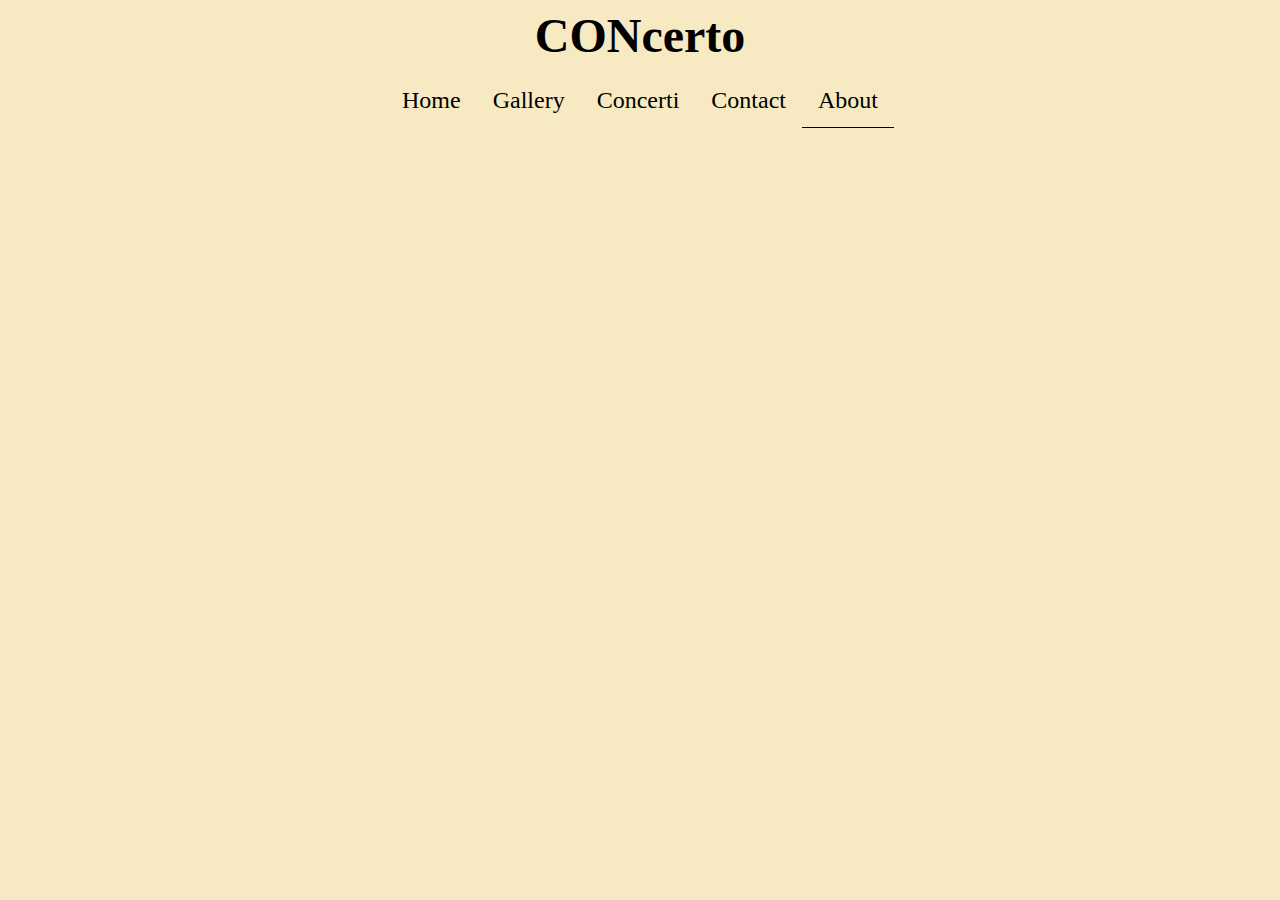
<file: pages/about.html>
<!DOCTYPE html>
<html>

<head>
  <title>CONcerto</title>
  <meta charset="UTF-8">
  <meta name="viewport" content="width=device-width, initial-scale=1">
  <link rel="stylesheet" href="../css/index.css">
  <link rel="stylesheet" href="../css/navbar.css">
  <link rel="stylesheet" href="../css/slideshow.css">
  <link rel="stylesheet" href="https://cdnjs.cloudflare.com/ajax/libs/font-awesome/4.7.0/css/font-awesome.min.css">
</head>

<body>
  <h1>CONcerto</h1>
    <!-- navigation bar-->
    <div class="topnav" id="myTopnav">
        <a href="#home" onclick="redirect('index')"><span>Home</span></a>
        <a href="#Gallery" onclick="redirect('gallery')"><span>Gallery</span></a>
        <a href="#Concerti" onclick="redirect('concerts')"><span>Concerti</span></a>
        <a href="#contact" onclick="redirect('contact')"><span>Contact</span></a>
        <a href="#about"  class="active" onclick="redirect('about')"><span>About</span></a>
        <a href="javascript:void(0);" class="icon" onclick="addRemoveResponsiveClass()">
          <i class="fa fa-bars"></i>
        </a>
      </div>
      <!--end navigation bar-->

  <script src="../js/index.js"></script>
  <script src="../js/navbar.js"></script>
  <script src="../js/slideshow.js"></script>
</body>

</html>
</file>
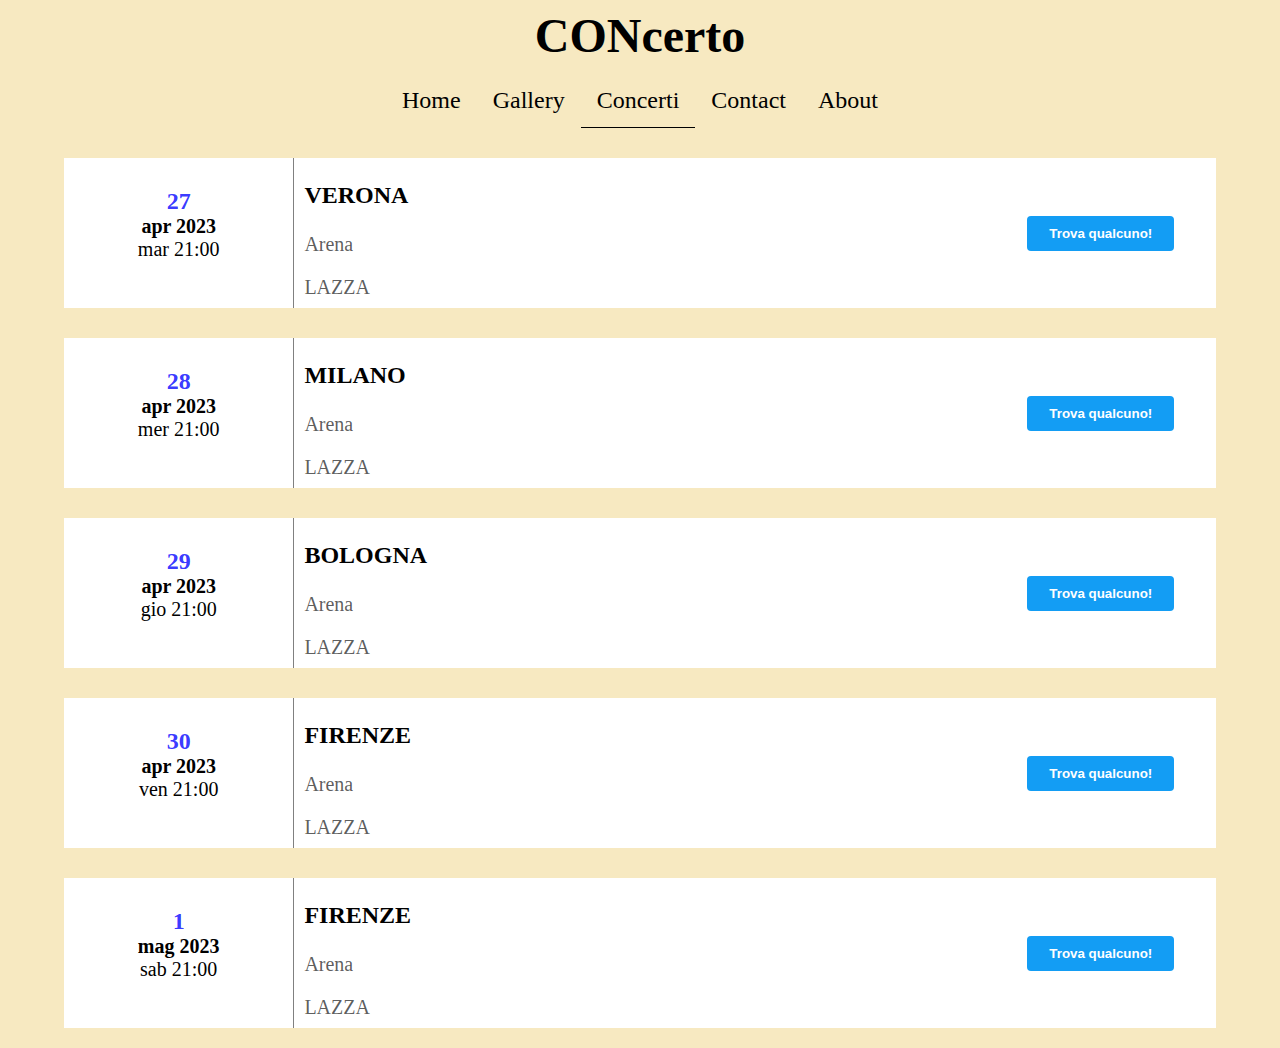
<file: pages/concerts.html>
<!DOCTYPE html>
<html>

<head>
  <title>CONcerto</title>
  <meta charset="UTF-8">
  <meta name="viewport" content="width=device-width, initial-scale=1">
  <link rel="stylesheet" href="../css/index.css">
  <link rel="stylesheet" href="../css/navbar.css">
  <link rel="stylesheet" href="../css/slideshow.css">
  <link rel="stylesheet" href="../css/concerts.css">
  <link rel="stylesheet" href="https://cdnjs.cloudflare.com/ajax/libs/font-awesome/4.7.0/css/font-awesome.min.css">
</head>

<body>
  <h1>CONcerto</h1>
  <!-- navigation bar-->
  <div class="topnav" id="myTopnav">
    <a href="#home" onclick="redirect('index')"><span>Home</span></a>
    <a href="#Gallery" onclick="redirect('gallery')"><span>Gallery</span></a>
    <a href="#Concerti" class="active" onclick="redirect('concerts')"><span>Concerti</span></a>
    <a href="#contact" onclick="redirect('contact')"><span>Contact</span></a>
    <a href="#about" onclick="redirect('about')"><span>About</span></a>
    <a href="javascript:void(0);" class="icon" onclick="addRemoveResponsiveClass()">
      <i class="fa fa-bars"></i>
    </a>
  </div>
  <!--end navigation bar-->

  <div class="card">
    <div class="date-event">
      <p style="color: #3636fffc;text-align: center;font-size: 24px;font-weight: 800;">27</p>
      <p style="font-weight: bold;text-align: center">apr 2023</p>
      <p style="text-align: center">mar 21:00</p>
    </div>
    <div class="detail-event">
      <p style="font-size: 24px;font-weight: 800;">VERONA</p>
      <p style="color: #000000a6;">Arena</p>
      <p style="color: #000000a6;">LAZZA</p>
    </div>
    <div class="button-event">
      <button class="button-trova">Trova qualcuno!</button>
    </div>
  </div>

  <div class="card">
    <div class="date-event">
      <p style="color: #3636fffc;text-align: center;font-size: 24px;font-weight: 800;">28</p>
      <p style="font-weight: bold;text-align: center">apr 2023</p>
      <p style="text-align: center">mer 21:00</p>
    </div>
    <div class="detail-event">
      <p style="font-size: 24px;font-weight: 800;">MILANO</p>
      <p style="color: #000000a6;">Arena</p>
      <p style="color: #000000a6;">LAZZA</p>
    </div>
    <div class="button-event">
      <button class="button-trova">Trova qualcuno!</button>
    </div>
  </div>

  <div class="card">
    <div class="date-event">
      <p style="color: #3636fffc;text-align: center;font-size: 24px;font-weight: 800;">29</p>
      <p style="font-weight: bold;text-align: center">apr 2023</p>
      <p style="text-align: center">gio 21:00</p>
    </div>
    <div class="detail-event">
      <p style="font-size: 24px;font-weight: 800;">BOLOGNA</p>
      <p style="color: #000000a6;">Arena</p>
      <p style="color: #000000a6;">LAZZA</p>
    </div>
    <div class="button-event">
      <button class="button-trova">Trova qualcuno!</button>
    </div>
  </div>

  <div class="card">
    <div class="date-event">
      <p style="color: #3636fffc;text-align: center;font-size: 24px;font-weight: 800;">30</p>
      <p style="font-weight: bold;text-align: center">apr 2023</p>
      <p style="text-align: center">ven 21:00</p>
    </div>
    <div class="detail-event">
      <p style="font-size: 24px;font-weight: 800;">FIRENZE</p>
      <p style="color: #000000a6;">Arena</p>
      <p style="color: #000000a6;">LAZZA</p>
    </div>
    <div class="button-event">
      <button class="button-trova">Trova qualcuno!</button>
    </div>
  </div>

  <div class="card">
    <div class="date-event">
      <p style="color: #3636fffc;text-align: center;font-size: 24px;font-weight: 800;">1</p>
      <p style="font-weight: bold;text-align: center">mag 2023</p>
      <p style="text-align: center">sab 21:00</p>
    </div>
    <div class="detail-event">
      <p style="font-size: 24px;font-weight: 800;">FIRENZE</p>
      <p style="color: #000000a6;">Arena</p>
      <p style="color: #000000a6;">LAZZA</p>
    </div>
    <div class="button-event">
      <button class="button-trova">Trova qualcuno!</button>
    </div>
  </div>



  <script src="../js/index.js"></script>
  <script src="../js/navbar.js"></script>
  <script src="../js/slideshow.js"></script>
</body>

</html>
</file>
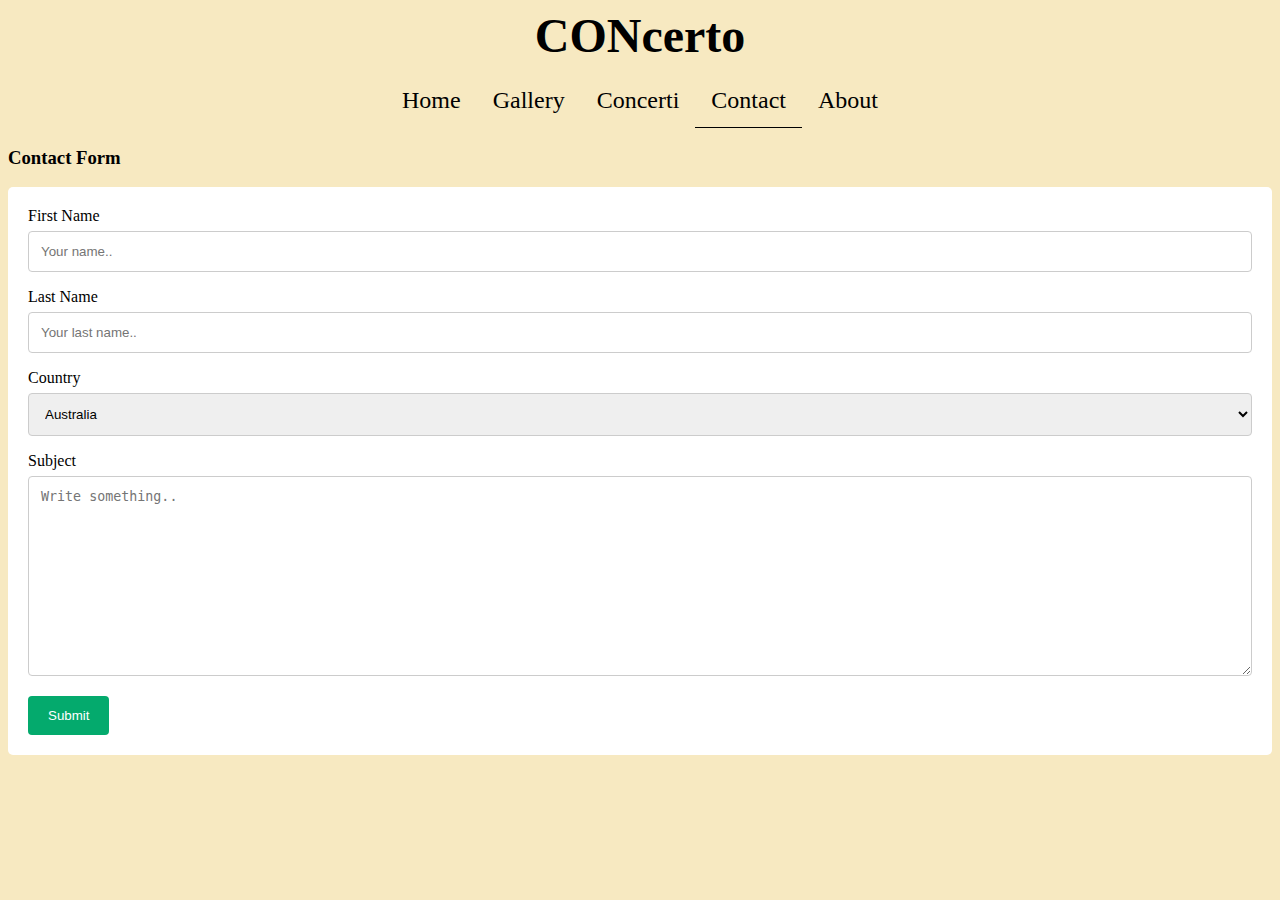
<file: pages/contact.html>
<!DOCTYPE html>
<html>

<head>
    <title>Contact</title>
    <meta charset="UTF-8">
    <meta name="viewport" content="width=device-width, initial-scale=1">
    <link rel="stylesheet" href="../css/navbar.css">
    <link rel="stylesheet" href="../css/index.css">
    <link rel="stylesheet" href="../css/contact.css">
    <link rel="stylesheet" href="https://cdnjs.cloudflare.com/ajax/libs/font-awesome/4.7.0/css/font-awesome.min.css">
</head>

<body>
    <h1>CONcerto</h1>
    <!-- navigation bar-->
    <div class="topnav" id="myTopnav">
        <a href="#home" onclick="redirect('index')"><span>Home</span></a>
        <a href="#Gallery" onclick="redirect('gallery')"><span>Gallery</span></a>
        <a href="#Concerti" onclick="redirect('concerts')"><span>Concerti</span></a>
        <a href="#contact" class="active" onclick="redirect('contact')"><span>Contact</span></a>
        <a href="#about" onclick="redirect('about')"><span>About</span></a>
        <a href="javascript:void(0);" class="icon" onclick="addRemoveResponsiveClass()">
            <i class="fa fa-bars"></i>
        </a>
    </div>
    <!--end navigation bar-->


    <h3>Contact Form</h3>

    <div class="container">
        <form action="/action_page.php">
            <label for="fname">First Name</label>
            <input type="text" id="fname" name="firstname" placeholder="Your name..">

            <label for="lname">Last Name</label>
            <input type="text" id="lname" name="lastname" placeholder="Your last name..">

            <label for="country">Country</label>
            <select id="country" name="country">
                <option value="australia">Australia</option>
                <option value="canada">Canada</option>
                <option value="usa">USA</option>
            </select>

            <label for="subject">Subject</label>
            <textarea id="subject" name="subject" placeholder="Write something.." style="height:200px"></textarea>

            <input type="submit" value="Submit">
        </form>
    </div>

    <script src="../js/index.js"></script>
    <script src="../js/navbar.js"></script>
    <script src="../js/slideshow.js"></script>
</body>

</html>
</file>
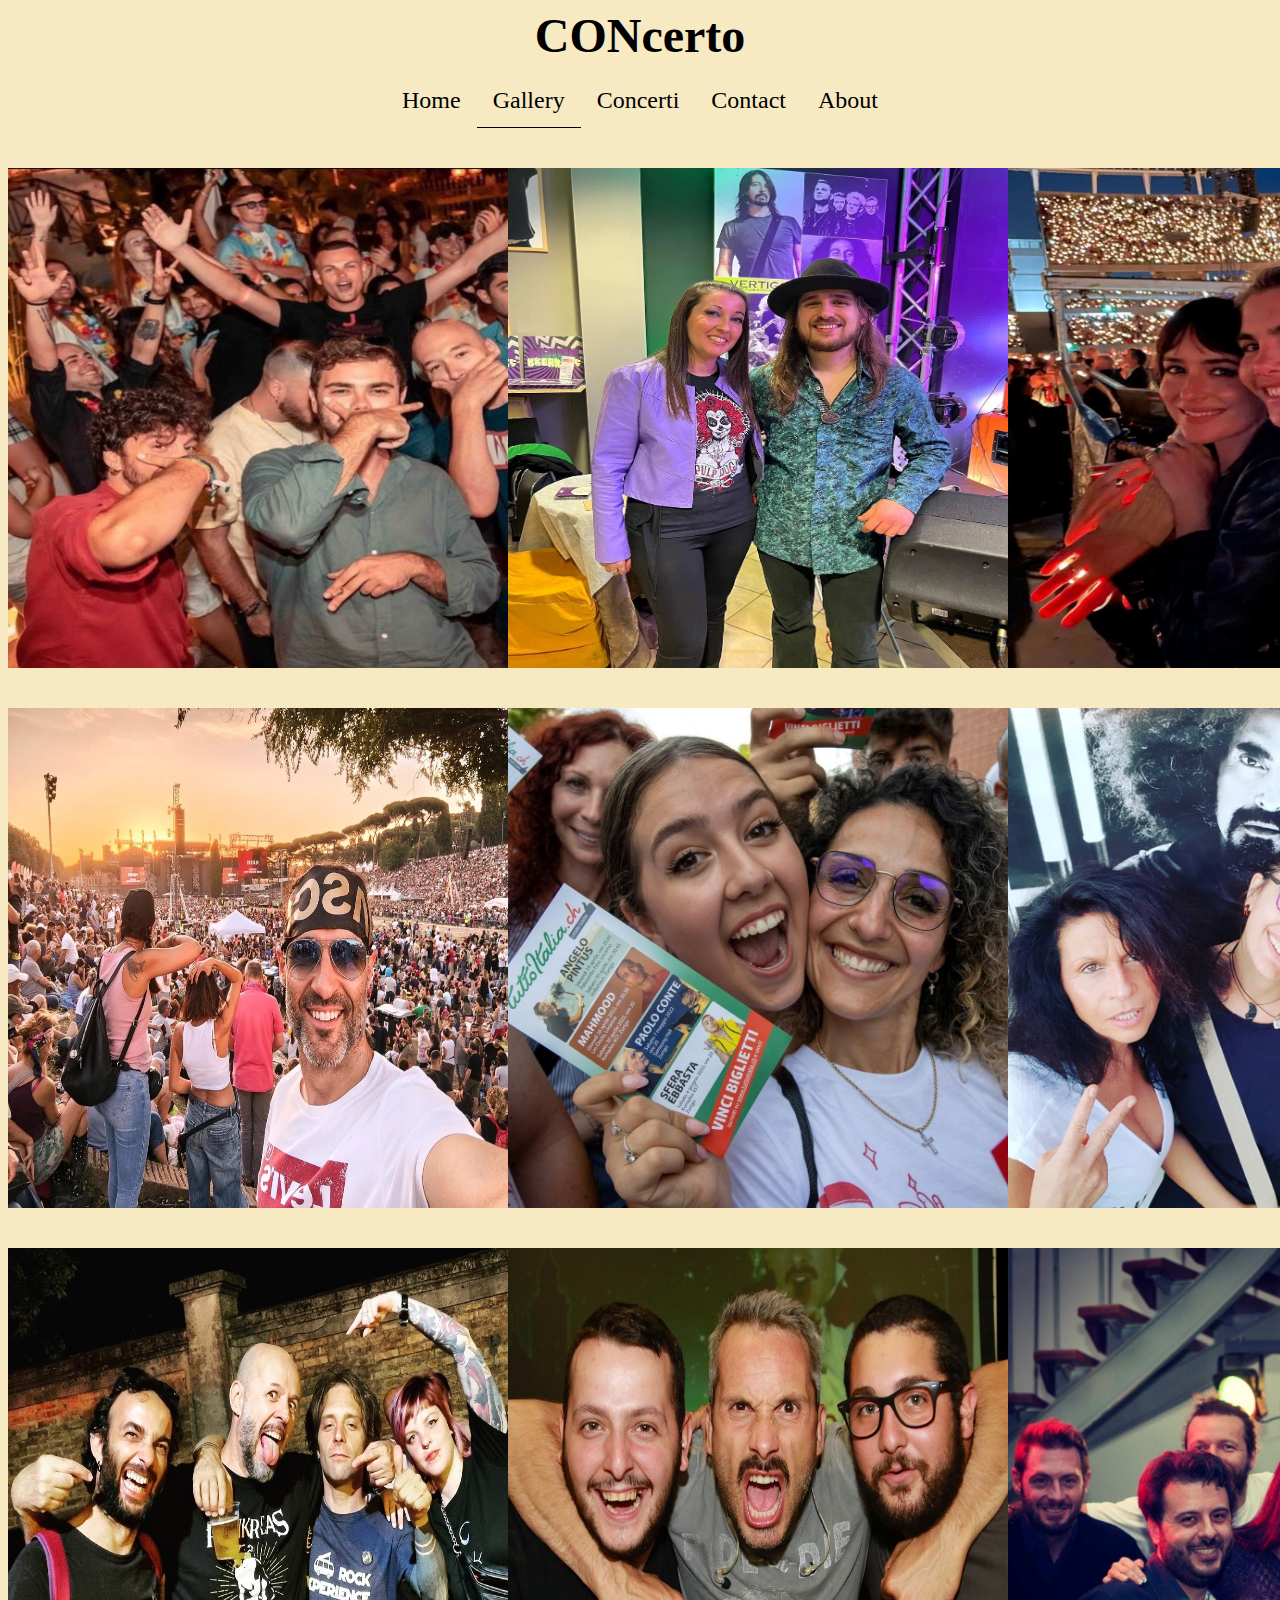
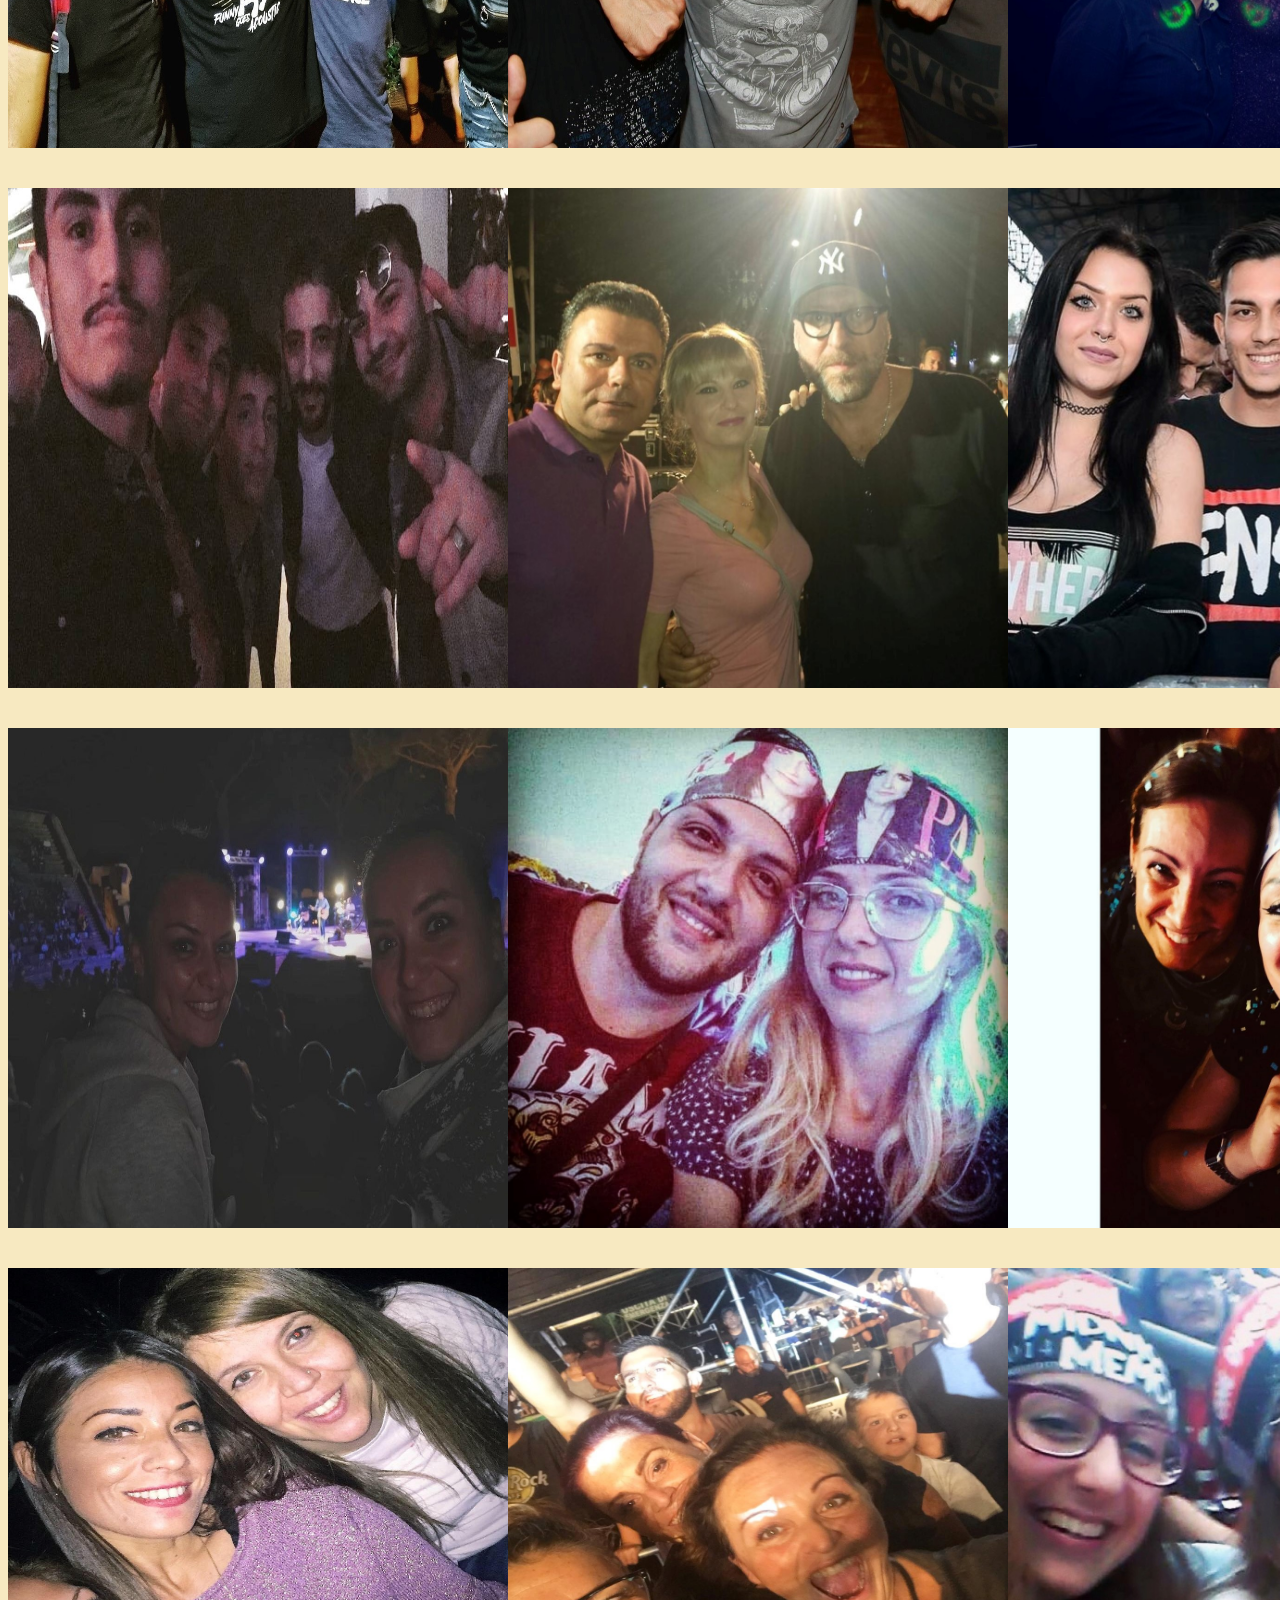
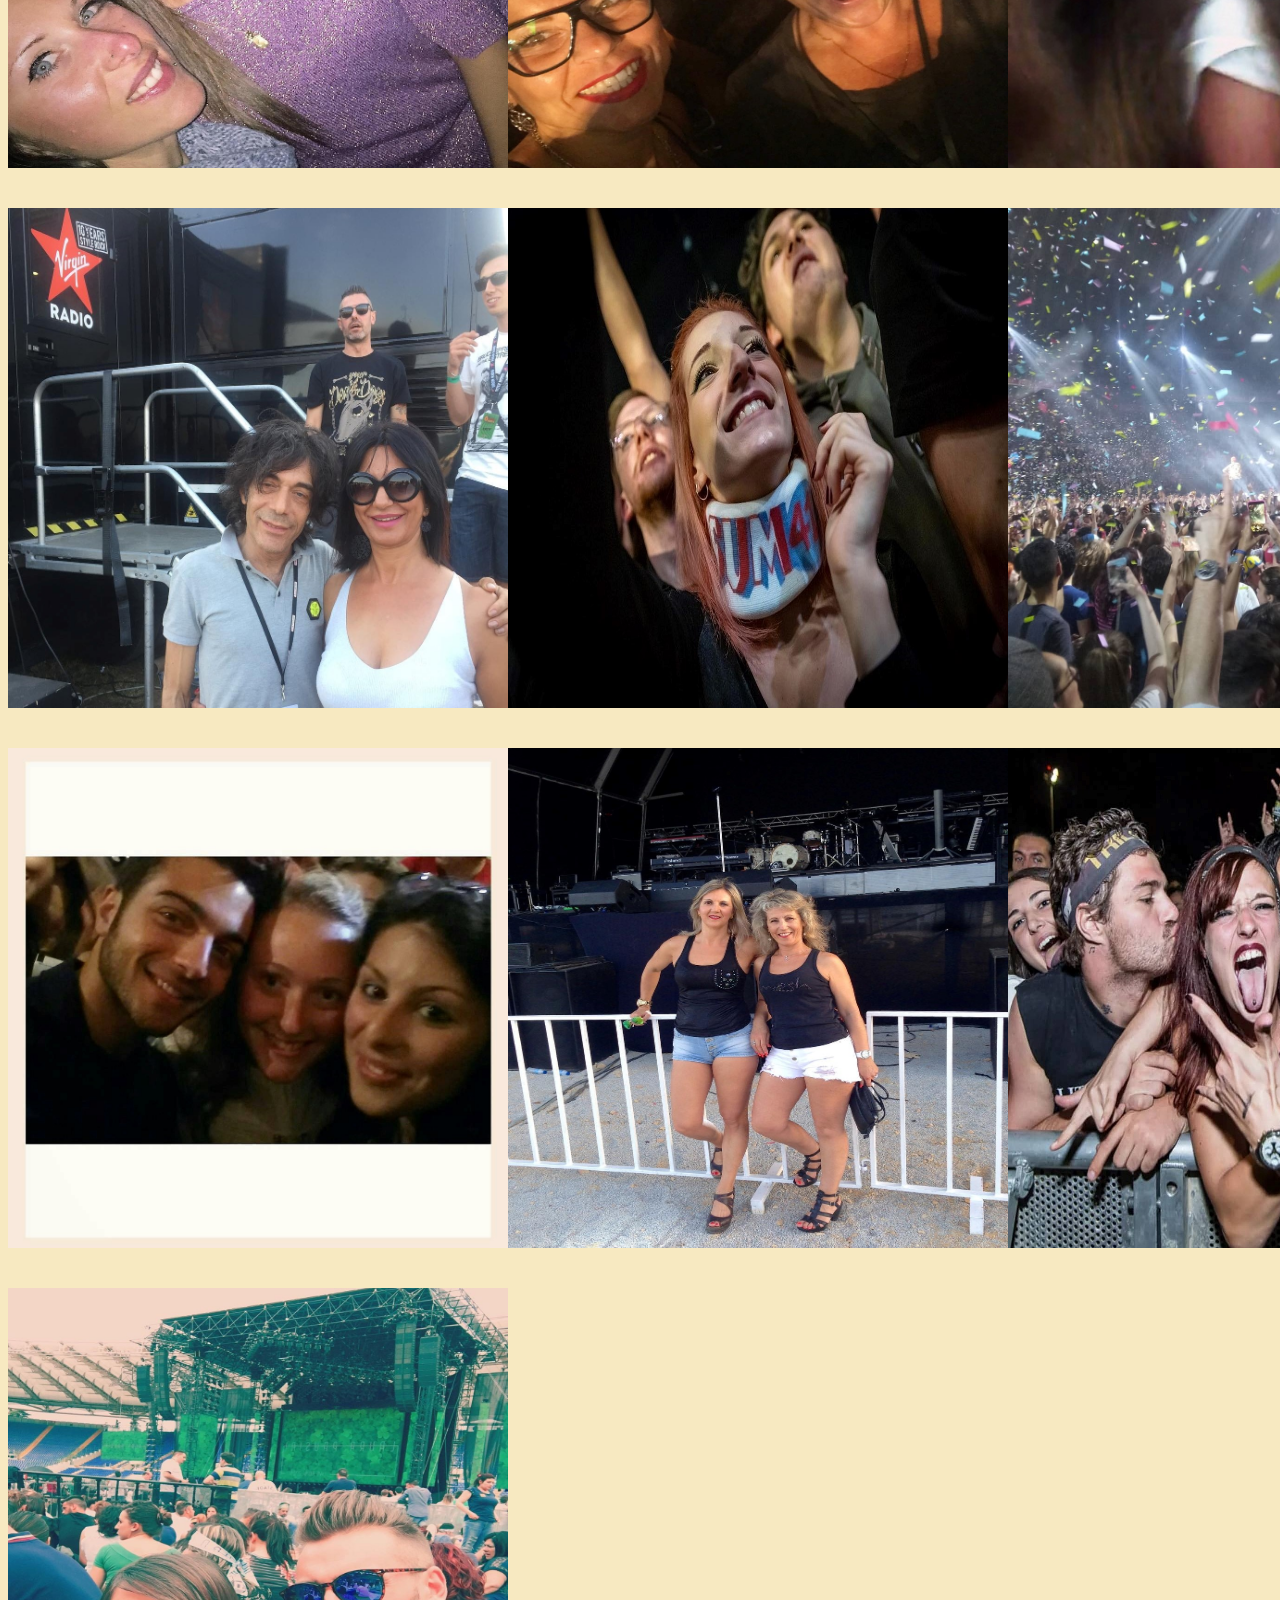
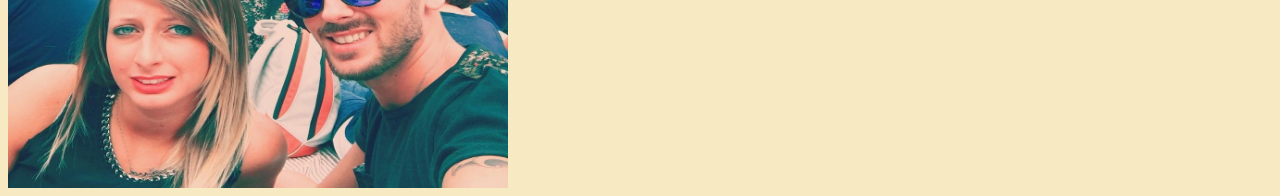
<file: pages/gallery.html>
<!DOCTYPE html>
<html>

<head>
  <title>CONcerto</title>
  <meta charset="UTF-8">
  <meta name="viewport" content="width=device-width, initial-scale=1">
  <link rel="stylesheet" href="../css/index.css">
  <link rel="stylesheet" href="../css/navbar.css">
  <link rel="stylesheet" href="../css/slideshow.css">
  <link rel="stylesheet" href="../css/gallery.css">
  <link rel="stylesheet" href="https://cdnjs.cloudflare.com/ajax/libs/font-awesome/4.7.0/css/font-awesome.min.css">
</head>

<body>
  <h1>CONcerto</h1>
    <!-- navigation bar-->
    <div class="topnav" id="myTopnav">
        <a href="#home" onclick="redirect('index')"><span>Home</span></a>
        <a href="#Gallery" class="active" onclick="redirect('gallery')"><span>Gallery</span></a>
        <a href="#Concerti" onclick="redirect('concerts')"><span>Concerti</span></a>
        <a href="#contact" onclick="redirect('contact')"><span>Contact</span></a>
        <a href="#about" onclick="redirect('about')"><span>About</span></a>
        <a href="javascript:void(0);" class="icon" onclick="addRemoveResponsiveClass()">
          <i class="fa fa-bars"></i>
        </a>
      </div>
      <!--end navigation bar-->

  <div class="gallery">
    <img src="../images/4.jpg" style="width: 500px;height: 500px;">
    <img src="../images/5.jpg" style="width: 500px;height: 500px;">
    <img src="../images/6.jpg" style="width: 500px;height: 500px;">
    <img src="../images/7.jpg" style="width: 500px;height: 500px;">
    <img src="../images/8.jpg" style="width: 500px;height: 500px;">
    <img src="../images/9.jpg" style="width: 500px;height: 500px;">
    <img src="../images/10.jpg" style="width: 500px;height: 500px;">
    <img src="../images/11.jpg" style="width: 500px;height: 500px;">
    <img src="../images/12.jpg" style="width: 500px;height: 500px;">
    <img src="../images/13.jpg" style="width: 500px;height: 500px;">
    <img src="../images/14.jpg" style="width: 500px;height: 500px;">
    <img src="../images/15.jpg" style="width: 500px;height: 500px;">
    <img src="../images/16.jpg" style="width: 500px;height: 500px;">
    <img src="../images/17.jpg" style="width: 500px;height: 500px;">
    <img src="../images/18.jpg" style="width: 500px;height: 500px;">
    <img src="../images/19.jpg" style="width: 500px;height: 500px;">
    <img src="../images/20.jpg" style="width: 500px;height: 500px;">
    <img src="../images/21.jpg" style="width: 500px;height: 500px;">
    <img src="../images/22.jpg" style="width: 500px;height: 500px;">
    <img src="../images/23.jpg" style="width: 500px;height: 500px;">
    <img src="../images/24.jpg" style="width: 500px;height: 500px;">
    <img src="../images/25.jpg" style="width: 500px;height: 500px;">
    <img src="../images/26.jpg" style="width: 500px;height: 500px;">
    <img src="../images/27.jpg" style="width: 500px;height: 500px;">
    <img src="../images/28.jpg" style="width: 500px;height: 500px;">
  </div>

  <script src="../js/index.js"></script>
  <script src="../js/navbar.js"></script>
  <script src="../js/slideshow.js"></script>
</body>

</html>
</file>
<file: css/index.css>
body {
    background-color: #efd2807d;
}

h1 {
    display: flex;
    justify-content: center;
    font-size: 3em;
    padding-bottom: 10px;
    margin: 0px;
}
</file>
<file: css/navbar.css>
/* Add a black background color to the top navigation */
.topnav {
    background-color: transparent;
    overflow: hidden;
    display: flex;
    justify-content: center;
    /* border-bottom: 1px solid black;
    padding-bottom: 10px; */
  }
  
  /* Style the links inside the navigation bar */
  .topnav a {
    float: left;
    display: block;
    color: #000000;
    text-align: center;
    padding: 14px 16px;
    text-decoration: none;
    font-size: 17px;
  }
  
  /* Add an active class to highlight the current page */
  .topnav a.active {
    border-bottom: 1px solid black;
    padding-bottom: 10px;
  }

  span{
    font-size: 24px;
  }
  
  /* Hide the link that should open and close the topnav on small screens */
  .topnav .icon {
    display: none;
  }

  /* When the screen is less than 600 pixels wide, hide all links, except for the first one ("Home"). Show the link that contains should open and close the topnav (.icon) */
@media screen and (max-width: 600px) {
    .topnav a:not(:first-child) {display: none;}
    .topnav a.icon {
      float: right;
      display: block;
    }
  }
  
  /* The "responsive" class is added to the topnav with JavaScript when the user clicks on the icon. This class makes the topnav look good on small screens (display the links vertically instead of horizontally) */
  @media screen and (max-width: 600px) {
    .topnav.responsive {position: relative;}
    .topnav.responsive a.icon {
      position: absolute;
      right: 0;
      top: 0;
    }
    .topnav.responsive a {
      float: none;
      display: block;
      text-align: left;
    }
  }
</file>
<file: css/slideshow.css>
/* Slideshow container */
.slideshow-container {
    max-width: 2000px;
    max-height: 500px;
    position: relative;
    margin: auto;
    padding-top: 10px;
    overflow: hidden;
  }
  
  /* Next & previous buttons */
  .prev, .next {
    cursor: pointer;
    position: absolute;
    top: 50%;
    width: auto;
    padding: 16px;
    margin-top: -22px;
    color: white;
    font-weight: bold;
    font-size: 18px;
    transition: 0.6s ease;
    border-radius: 0 3px 3px 0;
    user-select: none;
  }
  
  /* Position the "next button" to the right */
  .next {
    right: 0;
    border-radius: 3px 0 0 3px;
  }
  
  /* On hover, add a black background color with a little bit see-through */
  .prev:hover, .next:hover {
    background-color: rgba(0,0,0,0.8);
  }
  
  /* Caption text */
  .text {
    color: #f2f2f2;
    font-size: 15px;
    padding: 8px 12px;
    position: absolute;
    bottom: 8px;
    width: 100%;
    text-align: center;
  }
  
  /* Number text (1/3 etc) */
  .numbertext {
    color: #f2f2f2;
    font-size: 12px;
    padding: 8px 12px;
    position: absolute;
    top: 0;
  }
  
  /* The dots/bullets/indicators */
  .dot {
    cursor: pointer;
    height: 15px;
    width: 15px;
    margin: 0 2px;
    background-color: #bbb;
    border-radius: 50%;
    display: inline-block;
    transition: background-color 0.6s ease;
  }
  
  .dot.active, .dot:hover {
    background-color: #717171;
  }
  
  /* Fading animation */
  .fade {
    animation-name: fade;
    animation-duration: 1.5s;
  }
  
  @keyframes fade {
    from {opacity: .4} 
    to {opacity: 1}
  }
  
  /* On smaller screens, decrease text size */
  @media only screen and (max-width: 300px) {
    .prev, .next,.text {font-size: 11px}
  }
</file>
<file: css/concerts.css>
.card {
    width: 90vw;
    height: 150px;
    margin: 30px auto;
    background: white;
    /* display: flex; */
    display: grid;
    grid-template-columns: 20% 60% 20%;
    grid-auto-rows: 150px;
    margin-bottom: 20px;
}

.date-event {
    padding: 30px;
    border-right: 1px solid grey;
    grid-row: 1/1;
}

.date-event>p {
    margin: 0px;
    font-size: 20px
}

.card-body {
    display: flex;
}

.detail-event {
    padding-left: 10px;
    grid-row: 2/1;
}

.detail-event>p {
    font-size: 20px
}

.button-event{
    grid-row: 3/1;
    height: 150px;
    display: grid;
}

.button-trova{
    margin: auto;
    color: #fff;
    background-color: #139df4;
    font-weight: bold;
    border: none;
    border-radius: 4px;
    padding: 10px 22px;
}

.button-trova:hover{
    cursor: pointer;
}
</file>
<file: css/contact.css>
input[type=text], select, textarea {
    width: 100%;
    padding: 12px;
    border: 1px solid #ccc;
    border-radius: 4px;
    box-sizing: border-box;
    margin-top: 6px;
    margin-bottom: 16px;
    resize: vertical;
  }
  
  input[type=submit] {
    background-color: #04AA6D;
    color: white;
    padding: 12px 20px;
    border: none;
    border-radius: 4px;
    cursor: pointer;
  }
  
  input[type=submit]:hover {
    background-color: #45a049;
  }
  
  .container {
    border-radius: 5px;
    background-color: #ffffff;
    padding: 20px;
  }
</file>
<file: css/gallery.css>
.gallery {
    padding-top: 40px;
    width: 100%;
    display: grid;
    grid-template-columns: 1fr 1fr 1fr;
    grid-row-gap: 40px;
}

.gallery > img {
    margin: auto;
}
</file>
